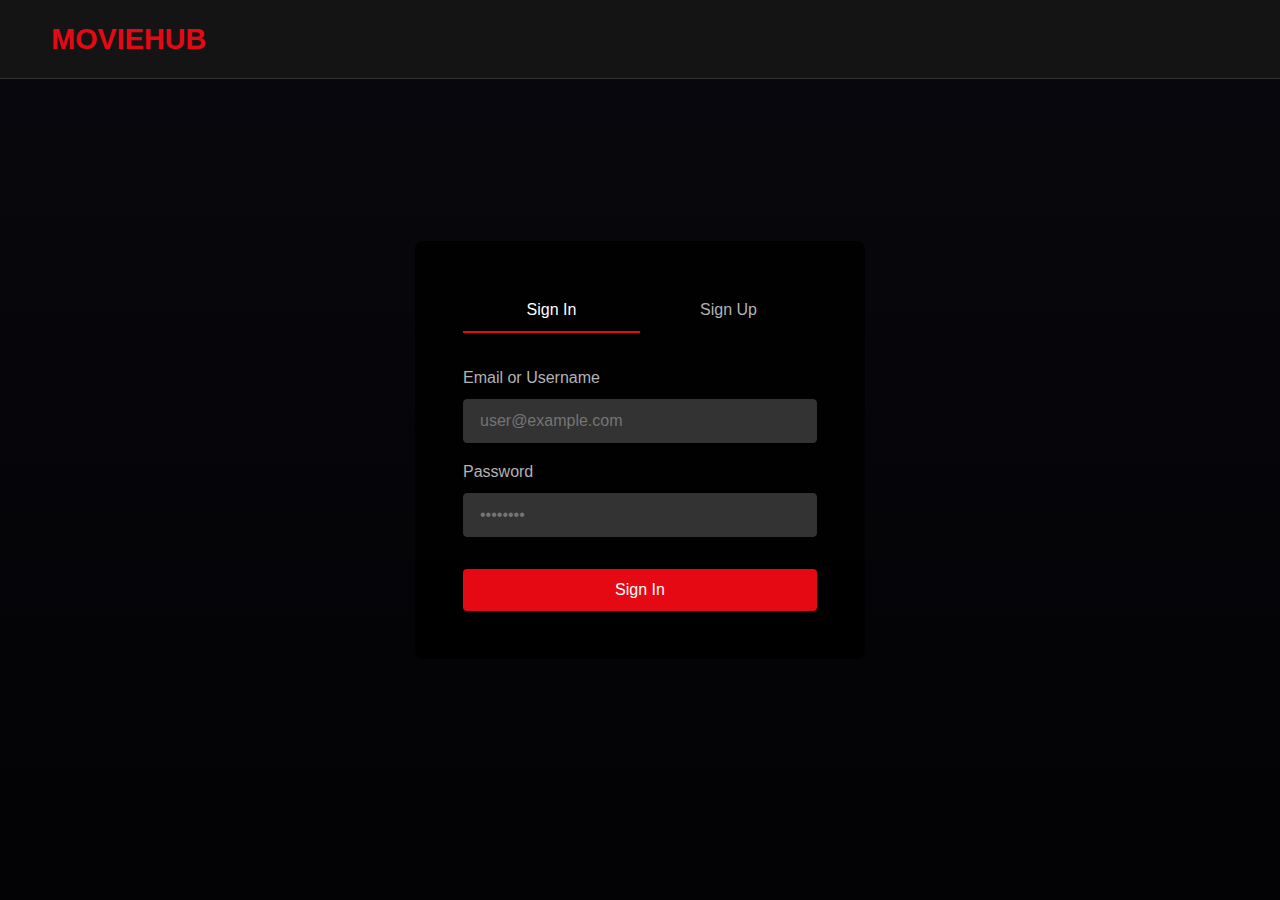
<file: index.html>
<!DOCTYPE html>
<html lang="en">
<head>
  <meta charset="UTF-8">
  <meta name="viewport" content="width=device-width, initial-scale=1.0">
  <title>Netflix Hub - Sign In</title>
  <link rel="stylesheet" href="css/styles.css">
</head>
<body class="auth-page">
  <!-- Navbar -->
  <nav class="navbar">
    <div class="logo">MOVIEHUB</div>
  </nav>

  <!-- Auth Container -->
  <div class="auth-container">
    <div class="auth-box">
      <!-- Tabs -->
      <div class="auth-tabs">
        <button class="auth-tab active" data-tab="login">Sign In</button>
        <button class="auth-tab" data-tab="signup">Sign Up</button>
      </div>

      <!-- Login Form -->
      <form id="login-form" class="auth-form active">
        <div class="form-group">
          <label for="login-username">Email or Username</label>
          <input type="text" id="login-username" placeholder="user@example.com" required>
        </div>
        <div class="form-group">
          <label for="login-password">Password</label>
          <input type="password" id="login-password" placeholder="••••••••" required>
        </div>
        <div id="login-error" class="form-error"></div>
        <button type="submit" class="btn btn-primary" style="width: 100%; margin-top: 1rem;">Sign In</button>
      </form>

      <!-- Signup Form -->
      <form id="signup-form" class="auth-form">
        <div class="signup-scroll">
          <div class="form-row">
            <div class="form-group">
              <label for="signup-firstname">First Name</label>
              <input type="text" id="signup-firstname" placeholder="John" required>
            </div>
            <div class="form-group">
              <label for="signup-lastname">Last Name</label>
              <input type="text" id="signup-lastname" placeholder="Doe" required>
            </div>
          </div>
          <div class="form-group">
            <label for="signup-email">Email</label>
            <input type="email" id="signup-email" placeholder="john@example.com" required>
          </div>
          <div class="form-group">
            <label for="signup-username">Username</label>
            <input type="text" id="signup-username" placeholder="johndoe" required>
          </div>
          <div class="form-group">
            <label for="signup-password">Password</label>
            <input type="password" id="signup-password" placeholder="Min 6 characters" required minlength="6">
          </div>
          <div class="form-group">
            <label for="signup-address">Address</label>
            <input type="text" id="signup-address" placeholder="123 Main Street" required>
          </div>
          <div class="form-row">
            <div class="form-group">
              <label for="signup-city">City</label>
              <input type="text" id="signup-city" placeholder="New York" required>
            </div>
            <div class="form-group">
              <label for="signup-state">State/Province</label>
              <input type="text" id="signup-state" placeholder="NY" required>
            </div>
          </div>
          <div class="form-row">
            <div class="form-group">
              <label for="signup-postal">Postal Code</label>
              <input type="text" id="signup-postal" placeholder="10001" required>
            </div>
            <div class="form-group">
              <label for="signup-country">Country</label>
              <select id="signup-country" required>
                <option value="">Select Country</option>
                <option value="US">United States</option>
                <option value="CA">Canada</option>
                <option value="GB">United Kingdom</option>
                <option value="AU">Australia</option>
                <option value="DE">Germany</option>
                <option value="FR">France</option>
                <option value="IN">India</option>
                <option value="JP">Japan</option>
                <option value="BR">Brazil</option>
                <option value="MX">Mexico</option>
              </select>
            </div>
          </div>
        </div>
        <div id="signup-error" class="form-error"></div>
        <button type="submit" class="btn btn-primary" style="width: 100%; margin-top: 1rem;">Sign Up</button>
      </form>
    </div>
  </div>

  <script type="module">
    import { login, signup, isLoggedIn, isAdmin } from './js/auth.js';
    import { showToast } from './js/api.js';

    // Redirect if already logged in
    if (isLoggedIn()) {
      window.location.href = isAdmin() ? 'admin.html' : 'home.html';
    }

    // Tab switching
    const tabs = document.querySelectorAll('.auth-tab');
    const forms = document.querySelectorAll('.auth-form');

    tabs.forEach(tab => {
      tab.addEventListener('click', () => {
        const targetTab = tab.dataset.tab;
        
        tabs.forEach(t => t.classList.remove('active'));
        forms.forEach(f => f.classList.remove('active'));
        
        tab.classList.add('active');
        document.getElementById(`${targetTab}-form`).classList.add('active');
      });
    });

    // Login form
    document.getElementById('login-form').addEventListener('submit', async (e) => {
      e.preventDefault();
      const errorEl = document.getElementById('login-error');
      errorEl.textContent = '';

      const username = document.getElementById('login-username').value.trim();
      const password = document.getElementById('login-password').value;

      try {
        const data = await login(username, password);
        showToast('Login successful!', 'success');
        
        // Redirect based on role
        if (data.roles && data.roles.includes('ADMIN')) {
          window.location.href = 'admin.html';
        } else {
          window.location.href = 'home.html';
        }
      } catch (err) {
        errorEl.textContent = err.message || 'Failed to login';
      }
    });

    // Signup form
    document.getElementById('signup-form').addEventListener('submit', async (e) => {
      e.preventDefault();
      const errorEl = document.getElementById('signup-error');
      errorEl.textContent = '';

      const userData = {
        email: document.getElementById('signup-email').value.trim(),
        username: document.getElementById('signup-username').value.trim(),
        password: document.getElementById('signup-password').value,
        first_name: document.getElementById('signup-firstname').value.trim(),
        last_name: document.getElementById('signup-lastname').value.trim(),
        address_line1: document.getElementById('signup-address').value.trim(),
        city: document.getElementById('signup-city').value.trim(),
        state_province: document.getElementById('signup-state').value.trim(),
        postal_code: document.getElementById('signup-postal').value.trim(),
        country_code: document.getElementById('signup-country').value,
      };

      try {
        await signup(userData);
        showToast('Account created! Please sign in.', 'success');
        
        // Switch to login tab
        tabs[0].click();
        document.getElementById('login-username').value = userData.email;
      } catch (err) {
        errorEl.textContent = err.message || 'Failed to create account';
      }
    });
  </script>
</body>
</html>
</file>
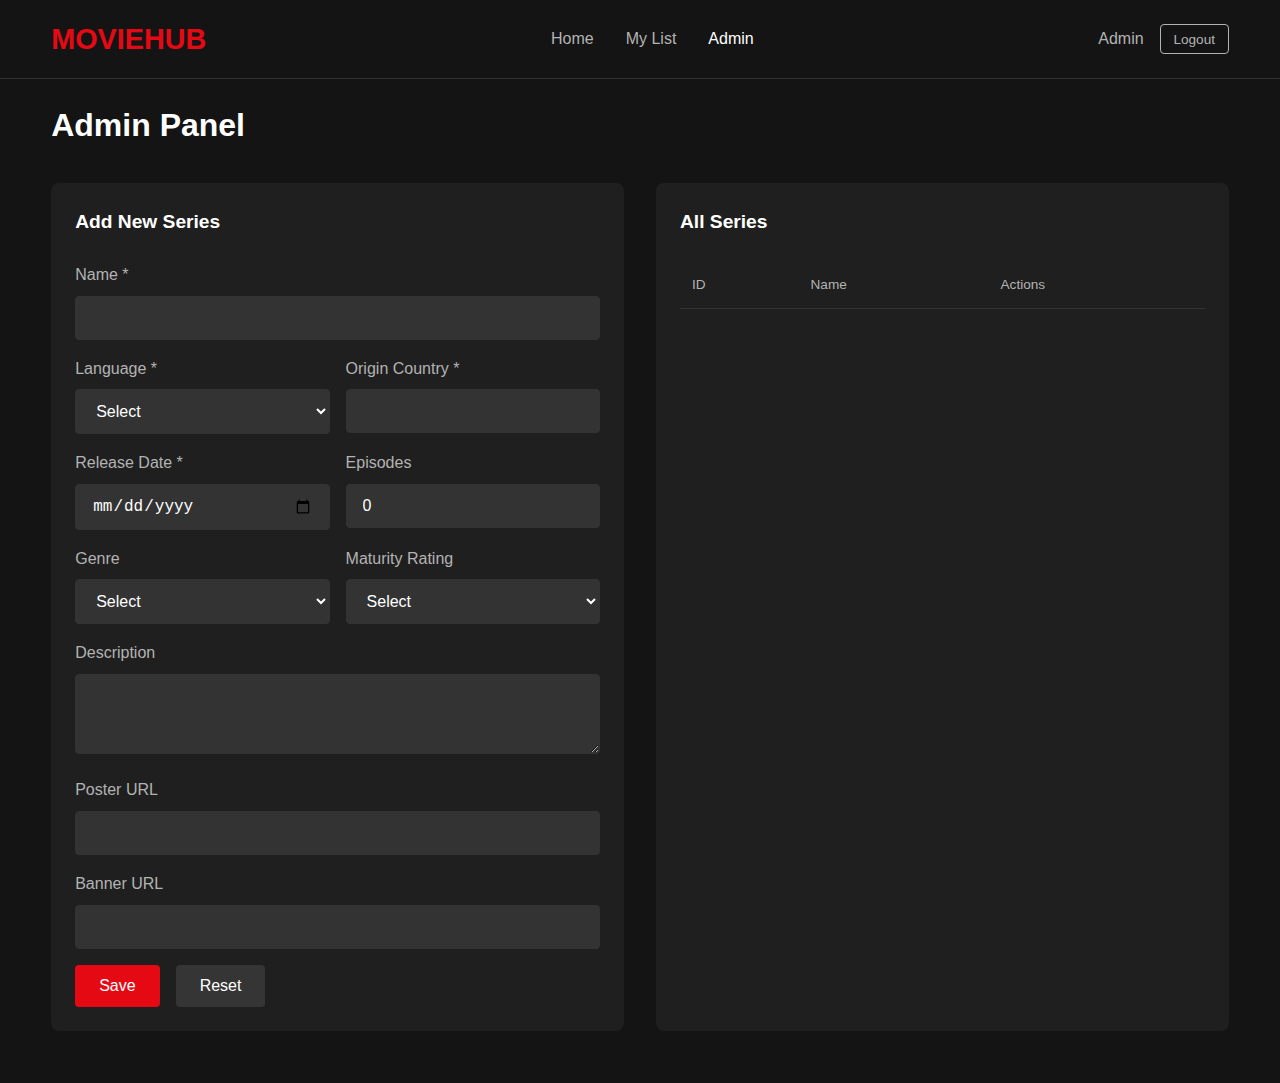
<file: admin.html>
<!DOCTYPE html>
<html lang="en">
<head>
    <meta charset="UTF-8">
    <meta name="viewport" content="width=device-width, initial-scale=1.0">
    <title>MovieHub - Admin</title>
    <link rel="stylesheet" href="css/styles.css">
</head>
<body>
    <nav class="navbar">
        <div class="logo">MOVIEHUB</div>
        <div class="nav-links">
            <a href="home.html" class="nav-link">Home</a>
            <a href="watchlist.html" class="nav-link">My List</a>
            <a href="admin.html" class="nav-link active">Admin</a>
        </div>
        <div class="nav-user">
            <span class="nav-username" id="nav-username">Admin</span>
            <button class="btn btn-outline btn-small" onclick="logout()">Logout</button>
        </div>
    </nav>

    <main class="admin-container">
        <h1>Admin Panel</h1>

        <div class="admin-grid">
            <section class="admin-section">
                <h2 id="form-title">Add New Series</h2>
                <form id="series-form" onsubmit="saveSeries(event)">
                    <input type="hidden" id="series-id">
                    
                    <div class="form-group">
                        <label>Name *</label>
                        <input type="text" id="series-name" required>
                    </div>

                    <div class="form-row">
                        <div class="form-group">
                            <label>Language *</label>
                            <select id="series-language" required>
                                <option value="">Select</option>
                            </select>
                        </div>
                        <div class="form-group">
                            <label>Origin Country *</label>
                            <input type="text" id="series-country" required>
                        </div>
                    </div>

                    <div class="form-row">
                        <div class="form-group">
                            <label>Release Date *</label>
                            <input type="date" id="series-release" required>
                        </div>
                        <div class="form-group">
                            <label>Episodes</label>
                            <input type="number" id="series-episodes" min="0" value="0">
                        </div>
                    </div>

                    <div class="form-row">
                        <div class="form-group">
                            <label>Genre</label>
                            <select id="series-genre">
                                <option value="">Select</option>
                            </select>
                        </div>
                        <div class="form-group">
                            <label>Maturity Rating</label>
                            <select id="series-maturity">
                                <option value="">Select</option>
                                <option value="G">G</option>
                                <option value="PG">PG</option>
                                <option value="PG-13">PG-13</option>
                                <option value="R">R</option>
                                <option value="TV-MA">TV-MA</option>
                            </select>
                        </div>
                    </div>

                    <div class="form-group">
                        <label>Description</label>
                        <textarea id="series-description" rows="3"></textarea>
                    </div>

                    <div class="form-group">
                        <label>Poster URL</label>
                        <input type="url" id="series-poster">
                    </div>

                    <div class="form-group">
                        <label>Banner URL</label>
                        <input type="url" id="series-banner">
                    </div>

                    <div id="form-error" class="form-error"></div>

                    <div style="display:flex; gap:1rem; margin-top:1rem;">
                        <button type="submit" class="btn btn-primary">Save</button>
                        <button type="button" class="btn btn-secondary" onclick="resetForm()">Reset</button>
                    </div>
                </form>
            </section>

            <section class="admin-section">
                <h2>All Series</h2>
                <table class="admin-table">
                    <thead>
                        <tr>
                            <th>ID</th>
                            <th>Name</th>
                            <th>Actions</th>
                        </tr>
                    </thead>
                    <tbody id="series-table"></tbody>
                </table>
            </section>
        </div>
    </main>

    <script src="js/config.js"></script>
    <script src="js/api.js"></script>
    <script src="js/auth.js"></script>
    <script>
        // Check login and admin
        if (!isLoggedIn()) {
            window.location.href = 'index.html';
        }
        if (!isAdmin()) {
            showToast('Admin access required', 'error');
            window.location.href = 'home.html';
        }

        document.getElementById('nav-username').textContent = getUsername();

        loadDropdowns();
        loadSeriesList();

        async function loadDropdowns() {
            try {
                var genres = await apiRequest('/reference/genres');
                var languages = await apiRequest('/reference/languages');

                var genreSelect = document.getElementById('series-genre');
                genres.forEach(function(g) {
                    genreSelect.innerHTML += '<option value="' + g.type_code + '">' + g.type_name + '</option>';
                });

                var langSelect = document.getElementById('series-language');
                languages.forEach(function(l) {
                    langSelect.innerHTML += '<option value="' + l.language_code + '">' + l.language_name + '</option>';
                });
            } catch (err) {
                console.error(err);
            }
        }

        async function loadSeriesList() {
            var tbody = document.getElementById('series-table');
            try {
                var series = await apiRequest('/series');
                
                if (!series.length) {
                    tbody.innerHTML = '<tr><td colspan="3">No series found</td></tr>';
                    return;
                }

                tbody.innerHTML = series.map(function(s) {
                    return '<tr>' +
                        '<td>' + s.series_id + '</td>' +
                        '<td>' + s.name + '</td>' +
                        '<td>' +
                            '<button class="btn btn-small" onclick="editSeries(' + s.series_id + ')">Edit</button> ' +
                            '<button class="btn btn-small btn-danger" onclick="deleteSeries(' + s.series_id + ')">Delete</button>' +
                        '</td>' +
                    '</tr>';
                }).join('');
            } catch (err) {
                tbody.innerHTML = '<tr><td colspan="3">Error loading series</td></tr>';
            }
        }

        async function editSeries(id) {
            try {
                var s = await apiRequest('/series/' + id);
                
                document.getElementById('series-id').value = s.series_id;
                document.getElementById('series-name').value = s.name || '';
                document.getElementById('series-language').value = s.language_code || '';
                document.getElementById('series-country').value = s.origin_country || '';
                document.getElementById('series-release').value = s.release_date || '';
                document.getElementById('series-episodes').value = s.num_episodes || 0;
                document.getElementById('series-maturity').value = s.maturity_rating || '';
                document.getElementById('series-description').value = s.description || '';
                document.getElementById('series-poster').value = s.poster_url || '';
                document.getElementById('series-banner').value = s.banner_url || '';

                document.getElementById('form-title').textContent = 'Edit Series';
                window.scrollTo({ top: 0, behavior: 'smooth' });
            } catch (err) {
                showToast(err.message, 'error');
            }
        }

        async function deleteSeries(id) {
            if (!confirm('Delete this series?')) return;

            try {
                await apiRequest('/series/' + id, { method: 'DELETE' });
                showToast('Deleted', 'success');
                loadSeriesList();
            } catch (err) {
                showToast(err.message, 'error');
            }
        }

        function resetForm() {
            document.getElementById('series-id').value = '';
            document.getElementById('series-form').reset();
            document.getElementById('form-title').textContent = 'Add New Series';
            document.getElementById('form-error').textContent = '';
        }

        async function saveSeries(e) {
            e.preventDefault();
            var errorEl = document.getElementById('form-error');
            errorEl.textContent = '';

            var id = document.getElementById('series-id').value;
            var genre = document.getElementById('series-genre').value;

            var payload = {
                name: document.getElementById('series-name').value.trim(),
                language_code: document.getElementById('series-language').value,
                origin_country: document.getElementById('series-country').value.trim(),
                release_date: document.getElementById('series-release').value,
                num_episodes: parseInt(document.getElementById('series-episodes').value) || 0,
                maturity_rating: document.getElementById('series-maturity').value || null,
                description: document.getElementById('series-description').value.trim() || null,
                poster_url: document.getElementById('series-poster').value.trim() || null,
                banner_url: document.getElementById('series-banner').value.trim() || null,
                genre_codes: genre ? [genre] : [],
            };

            try {
                if (id) {
                    await apiRequest('/series/' + id, { method: 'PUT', body: JSON.stringify(payload) });
                    showToast('Updated!', 'success');
                } else {
                    await apiRequest('/series', { method: 'POST', body: JSON.stringify(payload) });
                    showToast('Created!', 'success');
                }
                resetForm();
                loadSeriesList();
            } catch (err) {
                errorEl.textContent = err.message;
            }
        }
    </script>
</body>
</html>
</file>
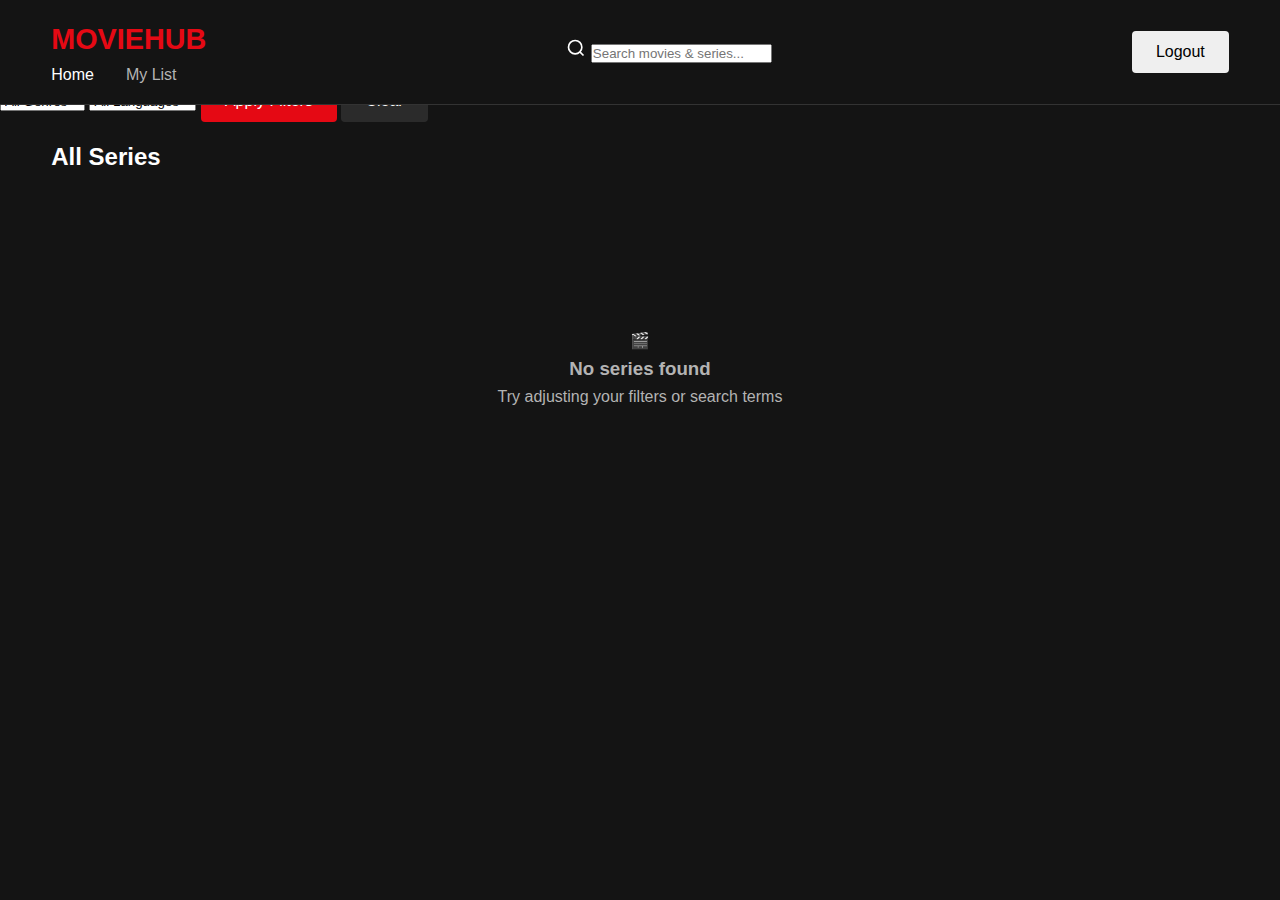
<file: home.html>
<!DOCTYPE html>
<html lang="en">
<head>
  <meta charset="UTF-8" />
  <meta name="viewport" content="width=device-width, initial-scale=1.0" />
  <title>MovieHub | Browse</title>
  <link rel="stylesheet" href="css/styles.css" />
  <link rel="icon" href="data:image/svg+xml,<svg xmlns='http://www.w3.org/2000/svg' viewBox='0 0 100 100'><text y='.9em' font-size='90'>🎬</text></svg>">
</head>
<body>
  <!-- Navigation -->
  <nav class="navbar" id="navbar">
    <div class="nav-left">
      <a href="home.html" class="logo small">MOVIEHUB</a>
      <div class="nav-links">
        <a href="home.html" class="nav-link active">Home</a>
        <a href="watchlist.html" class="nav-link">My List</a>
        <a href="admin.html" class="nav-link" id="nav-admin" style="display: none;">Admin</a>
      </div>
    </div>
    <div class="nav-center">
      <div class="search-container">
        <svg class="search-icon" width="20" height="20" viewBox="0 0 24 24" fill="none" stroke="currentColor" stroke-width="2">
          <circle cx="11" cy="11" r="8"></circle>
          <path d="m21 21-4.35-4.35"></path>
        </svg>
        <input 
          type="text" 
          id="search-input" 
          class="search-input" 
          placeholder="Search movies & series..."
        />
      </div>
    </div>
    <div class="nav-right">
      <button id="btn-logout" class="btn btn-ghost">Logout</button>
    </div>
  </nav>

  <!-- Main Content -->
  <main class="main-content">
    <div class="container">
      <!-- Filters -->
      <div class="filters-bar">
        <select id="filter-genre" class="filter-select">
          <option value="">All Genres</option>
        </select>
        <select id="filter-language" class="filter-select">
          <option value="">All Languages</option>
        </select>
        <button id="btn-apply" class="btn btn-primary">Apply Filters</button>
        <button id="btn-clear" class="btn btn-secondary">Clear</button>
      </div>

      <!-- Series Grid -->
      <section class="section">
        <div class="section-header">
          <h2 class="section-title" id="section-title">All Series</h2>
          <span class="text-muted" id="results-count"></span>
        </div>
        
        <div id="series-grid" class="series-grid">
          <!-- Loading skeletons -->
          <div class="skeleton skeleton-card"></div>
          <div class="skeleton skeleton-card"></div>
          <div class="skeleton skeleton-card"></div>
          <div class="skeleton skeleton-card"></div>
          <div class="skeleton skeleton-card"></div>
          <div class="skeleton skeleton-card"></div>
        </div>

        <div id="empty-state" class="empty-state hidden">
          <div class="empty-state-icon">🎬</div>
          <h3 class="empty-state-title">No series found</h3>
          <p class="text-muted">Try adjusting your filters or search terms</p>
        </div>
      </section>
    </div>
  </main>

  <script type="module">
    import { requireAuth, logout, isAdmin } from "./js/auth.js";
    import { apiRequest, formatRating, debounce, showToast } from "./js/api.js";
    import { PLACEHOLDER_POSTER } from "./js/config.js";

    // Auth check
    if (!requireAuth()) throw new Error("Not authenticated");

    // Elements
    const navbar = document.getElementById("navbar");
    const searchInput = document.getElementById("search-input");
    const filterGenre = document.getElementById("filter-genre");
    const filterLanguage = document.getElementById("filter-language");
    const btnApply = document.getElementById("btn-apply");
    const btnClear = document.getElementById("btn-clear");
    const seriesGrid = document.getElementById("series-grid");
    const emptyState = document.getElementById("empty-state");
    const sectionTitle = document.getElementById("section-title");
    const resultsCount = document.getElementById("results-count");
    const navAdmin = document.getElementById("nav-admin");

    // Show admin link if user is admin
    if (isAdmin()) {
      navAdmin.style.display = "inline";
    }

    // Logout handler
    document.getElementById("btn-logout").addEventListener("click", logout);

    // Navbar scroll effect
    window.addEventListener("scroll", () => {
      if (window.scrollY > 50) {
        navbar.classList.add("scrolled");
      } else {
        navbar.classList.remove("scrolled");
      }
    });

    // ============================================
    // LOAD FILTERS (Genres & Languages)
    // ============================================
    async function loadFilters() {
      try {
        // Load genres
        const genres = await apiRequest("/reference/genres");
        genres.forEach(g => {
          const opt = document.createElement("option");
          opt.value = g.type_code;
          opt.textContent = g.type_name;
          filterGenre.appendChild(opt);
        });
      } catch (err) {
        console.warn("Failed to load genres:", err.message);
        // Add some default genres as fallback
        ["Action", "Comedy", "Drama", "Horror", "Sci-Fi", "Romance"].forEach(g => {
          const opt = document.createElement("option");
          opt.value = g.toUpperCase();
          opt.textContent = g;
          filterGenre.appendChild(opt);
        });
      }

      try {
        // Load languages
        const languages = await apiRequest("/reference/languages");
        languages.forEach(l => {
          const opt = document.createElement("option");
          opt.value = l.language_code;
          opt.textContent = l.language_name;
          filterLanguage.appendChild(opt);
        });
      } catch (err) {
        console.warn("Failed to load languages:", err.message);
        // Add some default languages as fallback
        [
          { code: "EN", name: "English" },
          { code: "ES", name: "Spanish" },
          { code: "FR", name: "French" },
          { code: "JP", name: "Japanese" },
          { code: "KR", name: "Korean" }
        ].forEach(l => {
          const opt = document.createElement("option");
          opt.value = l.code;
          opt.textContent = l.name;
          filterLanguage.appendChild(opt);
        });
      }
    }

    // ============================================
    // LOAD SERIES
    // ============================================
    async function loadSeries() {
      const search = searchInput.value.trim();
      const genre = filterGenre.value;
      const language = filterLanguage.value;

      // Build query string
      const params = new URLSearchParams();
      if (search) params.append("search", search);
      if (genre) params.append("genre", genre);
      if (language) params.append("language", language);

      let path = "/series";
      const qs = params.toString();
      if (qs) path += `?${qs}`;

      // Show loading state
      seriesGrid.innerHTML = `
        <div class="skeleton skeleton-card"></div>
        <div class="skeleton skeleton-card"></div>
        <div class="skeleton skeleton-card"></div>
        <div class="skeleton skeleton-card"></div>
        <div class="skeleton skeleton-card"></div>
        <div class="skeleton skeleton-card"></div>
      `;
      emptyState.classList.add("hidden");

      try {
        const data = await apiRequest(path);
        renderSeries(data);
        
        // Update title
        if (search) {
          sectionTitle.textContent = `Search Results for "${search}"`;
        } else if (genre || language) {
          sectionTitle.textContent = "Filtered Results";
        } else {
          sectionTitle.textContent = "All Series";
        }
      } catch (err) {
        showToast("Failed to load series: " + err.message, "error");
        seriesGrid.innerHTML = "";
        emptyState.classList.remove("hidden");
      }
    }

    function renderSeries(seriesList) {
      seriesGrid.innerHTML = "";

      if (!seriesList || seriesList.length === 0) {
        emptyState.classList.remove("hidden");
        resultsCount.textContent = "";
        return;
      }

      emptyState.classList.add("hidden");
      resultsCount.textContent = `${seriesList.length} title${seriesList.length !== 1 ? "s" : ""}`;

      seriesList.forEach(s => {
        const card = document.createElement("div");
        card.className = "series-card";
        card.addEventListener("click", () => {
          window.location.href = `series.html?id=${encodeURIComponent(s.series_id)}`;
        });

        const posterUrl = s.poster_url || PLACEHOLDER_POSTER;
        const rating = formatRating(s.average_rating);
        const year = s.release_date ? new Date(s.release_date).getFullYear() : "";

        card.innerHTML = `
          ${s.poster_url 
            ? `<img src="${posterUrl}" alt="${s.name}" class="card-poster" loading="lazy" onerror="this.outerHTML='<div class=\\'card-poster-placeholder\\'>🎬</div>'">`
            : `<div class="card-poster-placeholder">🎬</div>`
          }
          <div class="card-overlay">
            <div class="card-title">${s.name}</div>
            <div class="card-meta">
              ${year ? `<span>${year}</span>` : ""}
              ${s.maturity_rating ? `<span class="maturity-badge">${s.maturity_rating}</span>` : ""}
              ${rating !== "N/A" ? `<span class="card-rating">★ ${rating}</span>` : ""}
            </div>
          </div>
          <div class="card-info">
            <div class="card-title">${s.name}</div>
            <div class="card-meta">
              ${rating !== "N/A" ? `<span class="card-rating">★ ${rating}</span>` : ""}
              ${s.origin_country ? `<span>${s.origin_country}</span>` : ""}
            </div>
          </div>
        `;

        seriesGrid.appendChild(card);
      });
    }

    // ============================================
    // EVENT LISTENERS
    // ============================================
    
    // Debounced search
    const debouncedSearch = debounce(loadSeries, 500);
    searchInput.addEventListener("input", debouncedSearch);
    searchInput.addEventListener("keydown", (e) => {
      if (e.key === "Enter") {
        loadSeries();
      }
    });

    // Filter buttons
    btnApply.addEventListener("click", loadSeries);
    btnClear.addEventListener("click", () => {
      searchInput.value = "";
      filterGenre.value = "";
      filterLanguage.value = "";
      loadSeries();
    });

    // Filter dropdowns - auto-apply on change
    filterGenre.addEventListener("change", loadSeries);
    filterLanguage.addEventListener("change", loadSeries);

    // ============================================
    // INIT
    // ============================================
    (async () => {
      await loadFilters();
      await loadSeries();
    })();
  </script>
</body>
</html>
</file>
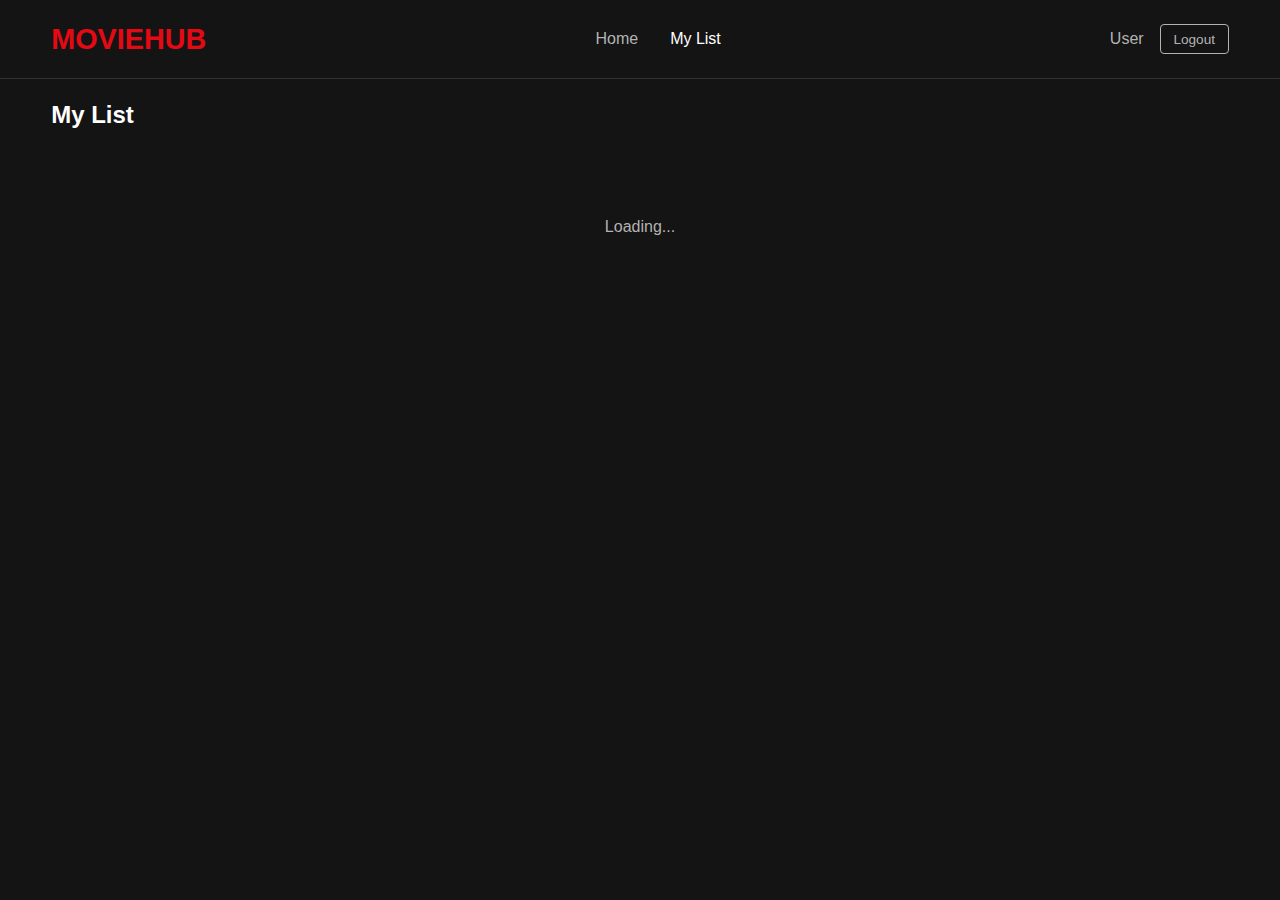
<file: watchlist.html>
<!DOCTYPE html>
<html lang="en">
<head>
    <meta charset="UTF-8">
    <meta name="viewport" content="width=device-width, initial-scale=1.0">
    <title>MovieHub - My List</title>
    <link rel="stylesheet" href="css/styles.css">
</head>
<body>
    <nav class="navbar">
        <div class="logo">MOVIEHUB</div>
        <div class="nav-links">
            <a href="home.html" class="nav-link">Home</a>
            <a href="watchlist.html" class="nav-link active">My List</a>
            <a href="admin.html" class="nav-link" id="nav-admin" style="display:none;">Admin</a>
        </div>
        <div class="nav-user">
            <span class="nav-username" id="nav-username">User</span>
            <button class="btn btn-outline btn-small" onclick="logout()">Logout</button>
        </div>
    </nav>

    <main class="main-content">
        <h2 class="section-title">My List</h2>
        <div class="series-grid" id="watchlist-grid">
            <div class="loading">Loading...</div>
        </div>
    </main>

    <script src="js/config.js"></script>
    <script src="js/api.js"></script>
    <script src="js/auth.js"></script>
    <script>
        // Check login
        if (!isLoggedIn()) {
            window.location.href = 'index.html';
        }

        if (isAdmin()) {
            document.getElementById('nav-admin').style.display = 'inline';
        }
        document.getElementById('nav-username').textContent = getUsername();

        loadWatchlist();

        async function loadWatchlist() {
            var grid = document.getElementById('watchlist-grid');

            try {
                var items = await apiRequest('/me/watchlist');

                if (!items.length) {
                    grid.innerHTML = '<div class="empty-state">' +
                        '<h2>Your list is empty</h2>' +
                        '<p>Add series to your list to watch later</p>' +
                        '<a href="home.html" class="btn btn-primary" style="margin-top:1rem;">Browse Series</a>' +
                    '</div>';
                    return;
                }

                grid.innerHTML = items.map(function(item) {
                    return '<div class="series-card">' +
                        '<img src="' + (item.poster_url || CONFIG.PLACEHOLDER_IMAGE) + '" ' +
                            'onclick="window.location.href=\'series.html?id=' + item.series_id + '\'" ' +
                            'onerror="this.src=\'' + CONFIG.PLACEHOLDER_IMAGE + '\'" ' +
                            'alt="' + item.series_name + '">' +
                        '<div class="series-card-info">' +
                            '<div class="series-card-title">' + item.series_name + '</div>' +
                            '<div class="series-card-meta">' +
                                '<span>Added ' + new Date(item.added_at).toLocaleDateString() + '</span>' +
                                '<button class="btn btn-small btn-danger" onclick="removeFromList(' + item.series_id + ')">Remove</button>' +
                            '</div>' +
                        '</div>' +
                    '</div>';
                }).join('');
            } catch (err) {
                grid.innerHTML = '<div class="empty-state">Failed to load: ' + err.message + '</div>';
            }
        }

        async function removeFromList(seriesId) {
            try {
                await apiRequest('/me/watchlist/' + seriesId, { method: 'DELETE' });
                showToast('Removed from list', 'success');
                loadWatchlist();
            } catch (err) {
                showToast(err.message, 'error');
            }
        }
    </script>
</body>
</html>
</file>
<file: css/styles.css>
/* css/styles.css */

:root {
  --bg-primary: #141414;
  --bg-secondary: #1a1a2e;
  --bg-card: #1f1f1f;
  --bg-input: #333;
  --text-primary: #ffffff;
  --text-secondary: #b3b3b3;
  --text-muted: #808080;
  --accent: #e50914;
  --accent-hover: #f40612;
  --success: #46d369;
  --error: #e50914;
  --warning: #f5c518;
  --border: #333;
}

* {
  margin: 0;
  padding: 0;
  box-sizing: border-box;
}

body {
  font-family: 'Segoe UI', Tahoma, Geneva, Verdana, sans-serif;
  background-color: var(--bg-primary);
  color: var(--text-primary);
  line-height: 1.6;
  min-height: 100vh;
}

a {
  color: var(--text-primary);
  text-decoration: none;
}

a:hover {
  color: var(--accent);
}

/* Navbar */
.navbar {
  display: flex;
  justify-content: space-between;
  align-items: center;
  padding: 1rem 4%;
  background: var(--bg-primary);
  border-bottom: 1px solid var(--border);
  position: fixed;
  top: 0;
  left: 0;
  right: 0;
  z-index: 100;
}

.logo {
  font-size: 1.8rem;
  font-weight: 700;
  color: var(--accent);
}

.nav-links {
  display: flex;
  gap: 2rem;
  align-items: center;
}

.nav-link {
  color: var(--text-secondary);
  transition: color 0.2s;
}

.nav-link:hover, .nav-link.active {
  color: var(--text-primary);
}

.nav-user {
  display: flex;
  align-items: center;
  gap: 1rem;
}

.nav-username {
  color: var(--text-secondary);
}

/* Buttons */
.btn {
  padding: 0.75rem 1.5rem;
  border: none;
  border-radius: 4px;
  font-size: 1rem;
  cursor: pointer;
  transition: all 0.2s;
}

.btn-primary {
  background: var(--accent);
  color: white;
}

.btn-primary:hover {
  background: var(--accent-hover);
}

.btn-secondary {
  background: rgba(255, 255, 255, 0.1);
  color: white;
}

.btn-secondary:hover {
  background: rgba(255, 255, 255, 0.2);
}

.btn-outline {
  background: transparent;
  border: 1px solid var(--text-secondary);
  color: var(--text-secondary);
}

.btn-outline:hover {
  border-color: var(--text-primary);
  color: var(--text-primary);
}

.btn-small {
  padding: 0.4rem 0.8rem;
  font-size: 0.85rem;
}

.btn-danger {
  background: var(--error);
  color: white;
}

/* Forms */
.form-group {
  margin-bottom: 1rem;
}

.form-group label {
  display: block;
  margin-bottom: 0.5rem;
  color: var(--text-secondary);
}

.form-group input,
.form-group select,
.form-group textarea {
  width: 100%;
  padding: 0.75rem 1rem;
  background: var(--bg-input);
  border: 1px solid var(--border);
  border-radius: 4px;
  color: var(--text-primary);
  font-size: 1rem;
}

.form-group input:focus,
.form-group select:focus,
.form-group textarea:focus {
  outline: none;
  border-color: var(--accent);
}

.form-row {
  display: grid;
  grid-template-columns: 1fr 1fr;
  gap: 1rem;
}

.form-error {
  color: var(--error);
  font-size: 0.85rem;
  margin-top: 0.5rem;
}

/* Auth Page */
.auth-page {
  min-height: 100vh;
  background: linear-gradient(rgba(0,0,0,0.7), rgba(0,0,0,0.9)), #1a1a2e;
  display: flex;
  flex-direction: column;
}

.auth-container {
  flex: 1;
  display: flex;
  justify-content: center;
  align-items: center;
  padding: 2rem;
}

.auth-box {
  background: rgba(0, 0, 0, 0.8);
  padding: 3rem;
  border-radius: 8px;
  width: 100%;
  max-width: 450px;
}

.auth-tabs {
  display: flex;
  margin-bottom: 2rem;
}

.auth-tab {
  flex: 1;
  padding: 0.75rem;
  text-align: center;
  background: transparent;
  border: none;
  color: var(--text-secondary);
  font-size: 1rem;
  cursor: pointer;
  border-bottom: 2px solid transparent;
}

.auth-tab.active {
  color: var(--text-primary);
  border-bottom-color: var(--accent);
}

.auth-form {
  display: none;
}

.auth-form.active {
  display: block;
}

.signup-scroll {
  max-height: 55vh;
  overflow-y: auto;
  padding-right: 0.5rem;
}

/* Main Content */
.main-content {
  padding-top: 80px;
  min-height: 100vh;
}

/* Filters */
.filters {
  display: flex;
  gap: 1rem;
  padding: 1.5rem 4%;
  flex-wrap: wrap;
  align-items: center;
}

.filters input,
.filters select {
  padding: 0.6rem 1rem;
  background: var(--bg-input);
  border: 1px solid var(--border);
  border-radius: 4px;
  color: var(--text-primary);
  min-width: 150px;
}

.filters input {
  min-width: 250px;
}

/* Section Title */
.section-title {
  padding: 0 4%;
  margin: 1rem 0;
  font-size: 1.5rem;
}

/* Series Grid */
.series-grid {
  display: grid;
  grid-template-columns: repeat(auto-fill, minmax(180px, 1fr));
  gap: 1.5rem;
  padding: 1rem 4% 3rem;
}

.series-card {
  background: var(--bg-card);
  border-radius: 8px;
  overflow: hidden;
  cursor: pointer;
  transition: transform 0.2s, box-shadow 0.2s;
}

.series-card:hover {
  transform: translateY(-5px);
  box-shadow: 0 10px 30px rgba(0,0,0,0.5);
}

.series-card img {
  width: 100%;
  aspect-ratio: 2/3;
  object-fit: cover;
  background: var(--bg-secondary);
}

.series-card-info {
  padding: 0.75rem;
}

.series-card-title {
  font-size: 0.95rem;
  font-weight: 500;
  white-space: nowrap;
  overflow: hidden;
  text-overflow: ellipsis;
  margin-bottom: 0.25rem;
}

.series-card-meta {
  display: flex;
  justify-content: space-between;
  font-size: 0.8rem;
  color: var(--text-secondary);
}

.series-card-rating {
  color: var(--warning);
}

/* Series Detail Page */
.series-banner {
  height: 50vh;
  background-size: cover;
  background-position: center;
  position: relative;
}

.series-banner::after {
  content: '';
  position: absolute;
  bottom: 0;
  left: 0;
  right: 0;
  height: 60%;
  background: linear-gradient(transparent, var(--bg-primary));
}

.series-info {
  position: relative;
  z-index: 1;
  padding: 0 4%;
  margin-top: -150px;
  display: grid;
  grid-template-columns: 200px 1fr;
  gap: 2rem;
}

.series-poster img {
  width: 100%;
  border-radius: 8px;
  box-shadow: 0 10px 30px rgba(0,0,0,0.5);
}

.series-details h1 {
  font-size: 2rem;
  margin-bottom: 0.5rem;
}

.series-meta {
  display: flex;
  gap: 1rem;
  flex-wrap: wrap;
  margin-bottom: 1rem;
  color: var(--text-secondary);
  font-size: 0.9rem;
}

.series-description {
  color: var(--text-secondary);
  margin-bottom: 1.5rem;
  max-width: 800px;
}

.series-actions {
  display: flex;
  gap: 1rem;
}

/* Rating Section */
.rating-section {
  padding: 2rem 4%;
  background: var(--bg-secondary);
  margin: 2rem 0;
}

.rating-section h2 {
  margin-bottom: 1rem;
}

.rating-summary {
  display: flex;
  align-items: center;
  gap: 1rem;
  margin-bottom: 1.5rem;
}

.rating-big {
  font-size: 2.5rem;
  font-weight: 700;
  color: var(--warning);
}

.star-input {
  display: flex;
  gap: 0.25rem;
  margin-bottom: 1rem;
}

.star-input span {
  font-size: 1.8rem;
  cursor: pointer;
  color: var(--text-muted);
}

.star-input span:hover,
.star-input span.active {
  color: var(--warning);
}

.reviews-list {
  margin-top: 1.5rem;
}

.review-item {
  background: var(--bg-card);
  padding: 1rem;
  border-radius: 8px;
  margin-bottom: 0.75rem;
}

.review-header {
  display: flex;
  justify-content: space-between;
  margin-bottom: 0.5rem;
}

.review-author {
  font-weight: 500;
}

.review-rating {
  color: var(--warning);
}

.review-text {
  color: var(--text-secondary);
  font-size: 0.9rem;
}

/* Episodes */
.episodes-section {
  padding: 2rem 4%;
}

.episode-item {
  display: flex;
  gap: 1rem;
  padding: 1rem;
  background: var(--bg-card);
  border-radius: 8px;
  margin-bottom: 0.75rem;
}

.episode-number {
  font-size: 1.5rem;
  font-weight: 700;
  color: var(--text-muted);
  min-width: 40px;
}

.episode-info h3 {
  margin-bottom: 0.25rem;
  font-size: 1rem;
}

.episode-info p {
  color: var(--text-secondary);
  font-size: 0.85rem;
}

/* Watchlist */
.watchlist-empty {
  text-align: center;
  padding: 4rem 2rem;
  color: var(--text-secondary);
  grid-column: 1 / -1;
}

/* Admin */
.admin-container {
  padding: 100px 4% 3rem;
}

.admin-grid {
  display: grid;
  grid-template-columns: 1fr 1fr;
  gap: 2rem;
  margin-top: 2rem;
}

.admin-section {
  background: var(--bg-card);
  padding: 1.5rem;
  border-radius: 8px;
}

.admin-section h2 {
  margin-bottom: 1.5rem;
  font-size: 1.2rem;
}

.admin-table {
  width: 100%;
  border-collapse: collapse;
}

.admin-table th,
.admin-table td {
  padding: 0.75rem;
  text-align: left;
  border-bottom: 1px solid var(--border);
}

.admin-table th {
  color: var(--text-secondary);
  font-weight: 500;
  font-size: 0.85rem;
}

/* Toast */
.toast {
  position: fixed;
  bottom: 2rem;
  right: 2rem;
  padding: 1rem 1.5rem;
  border-radius: 8px;
  color: white;
  z-index: 1000;
  transform: translateY(100px);
  opacity: 0;
  transition: all 0.3s;
}

.toast.show {
  transform: translateY(0);
  opacity: 1;
}

.toast-success { background: var(--success); }
.toast-error { background: var(--error); }
.toast-info { background: #0077b6; }

/* Loading & Empty */
.loading, .empty-state {
  text-align: center;
  padding: 3rem;
  color: var(--text-secondary);
  grid-column: 1 / -1;
}

/* Responsive */
@media (max-width: 768px) {
  .nav-links { gap: 1rem; }
  .series-info { grid-template-columns: 1fr; margin-top: -50px; }
  .series-poster { max-width: 150px; margin: 0 auto; }
  .admin-grid { grid-template-columns: 1fr; }
  .form-row { grid-template-columns: 1fr; }
  .filters { flex-direction: column; }
  .filters input, .filters select { width: 100%; }
}
</file>
